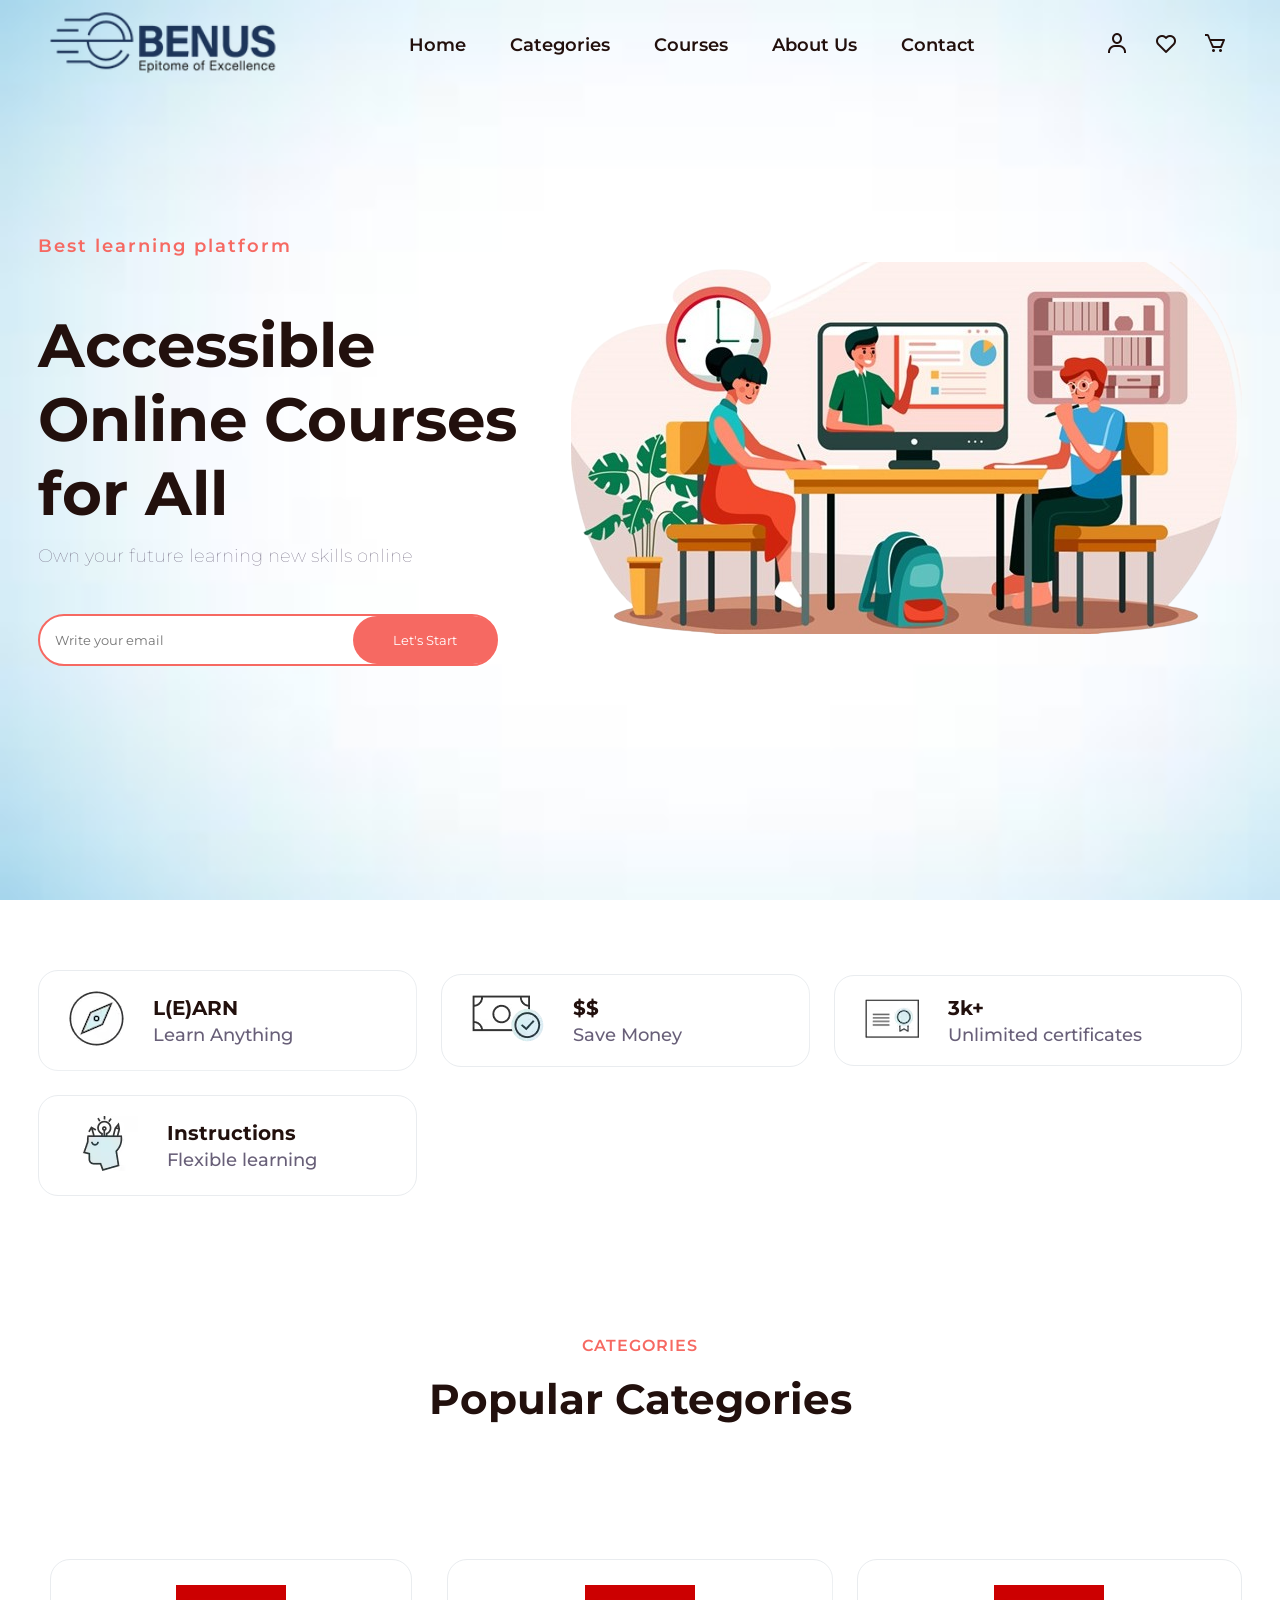
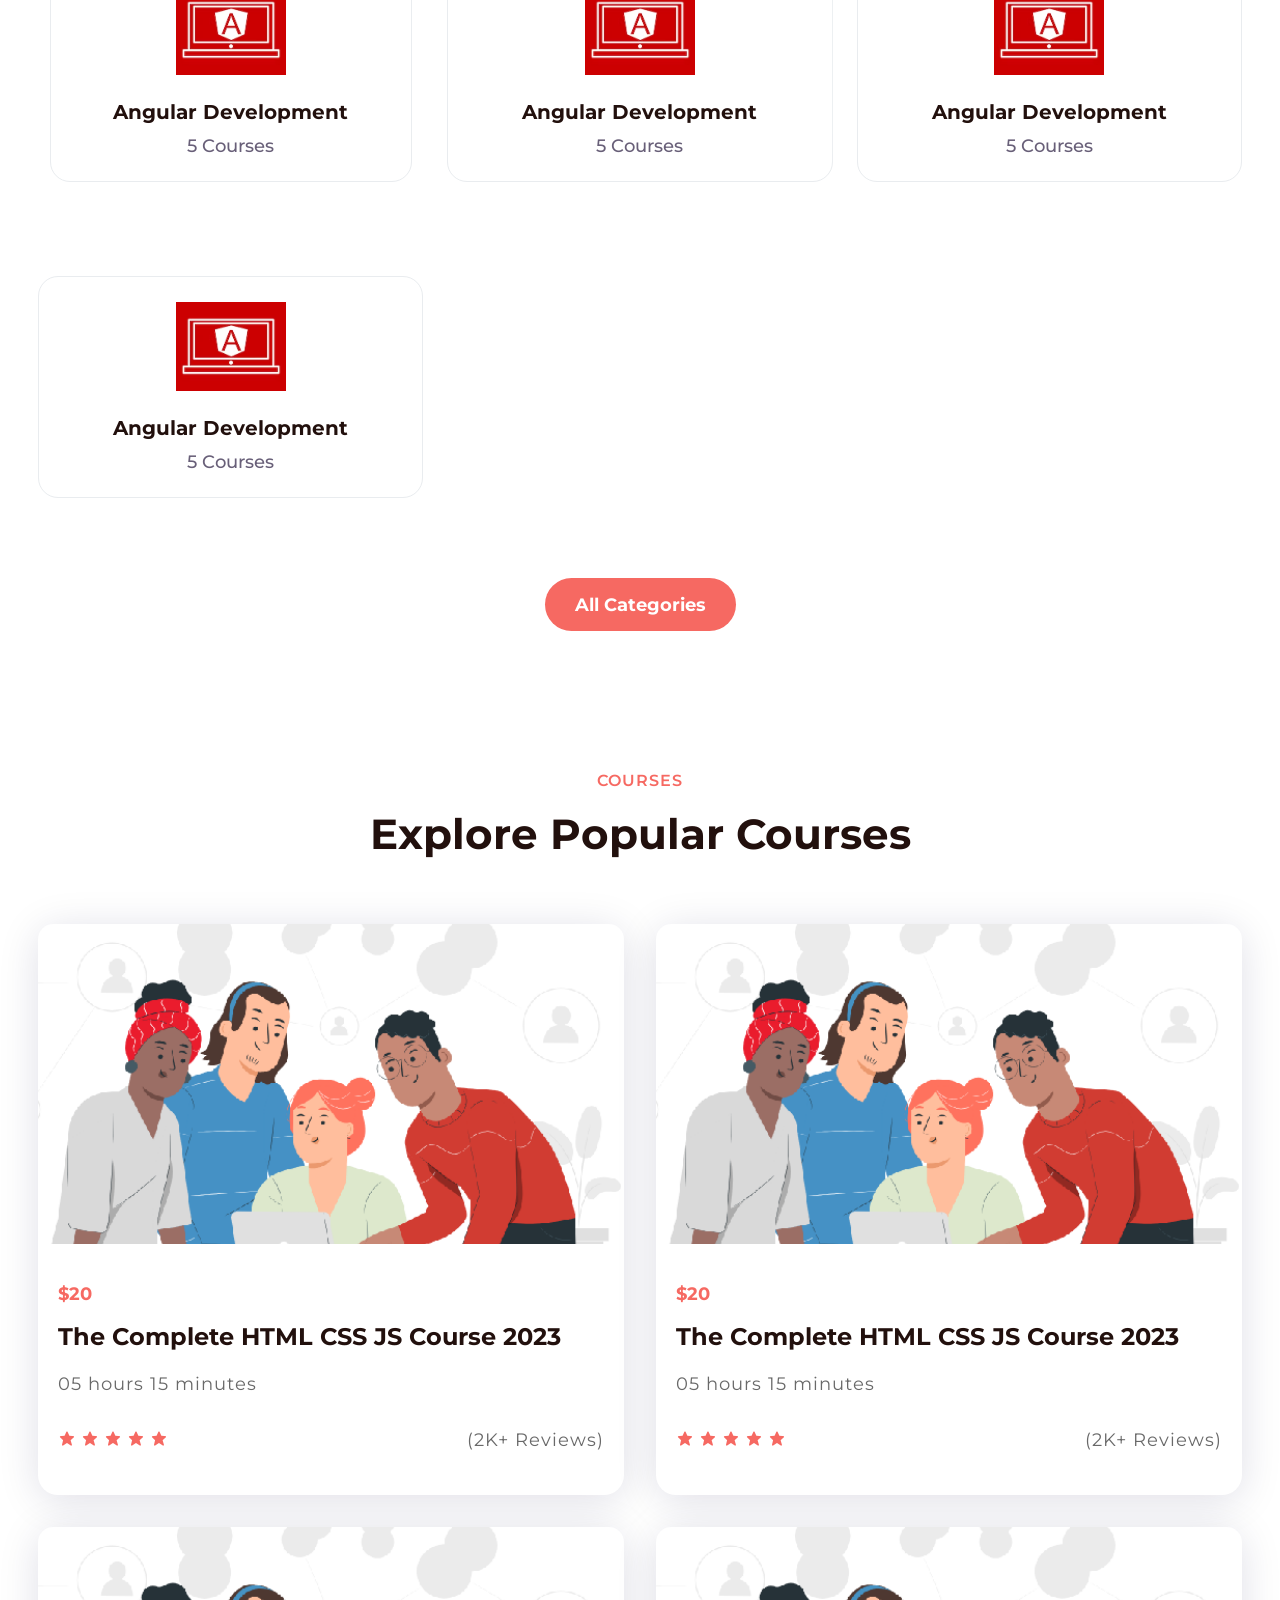
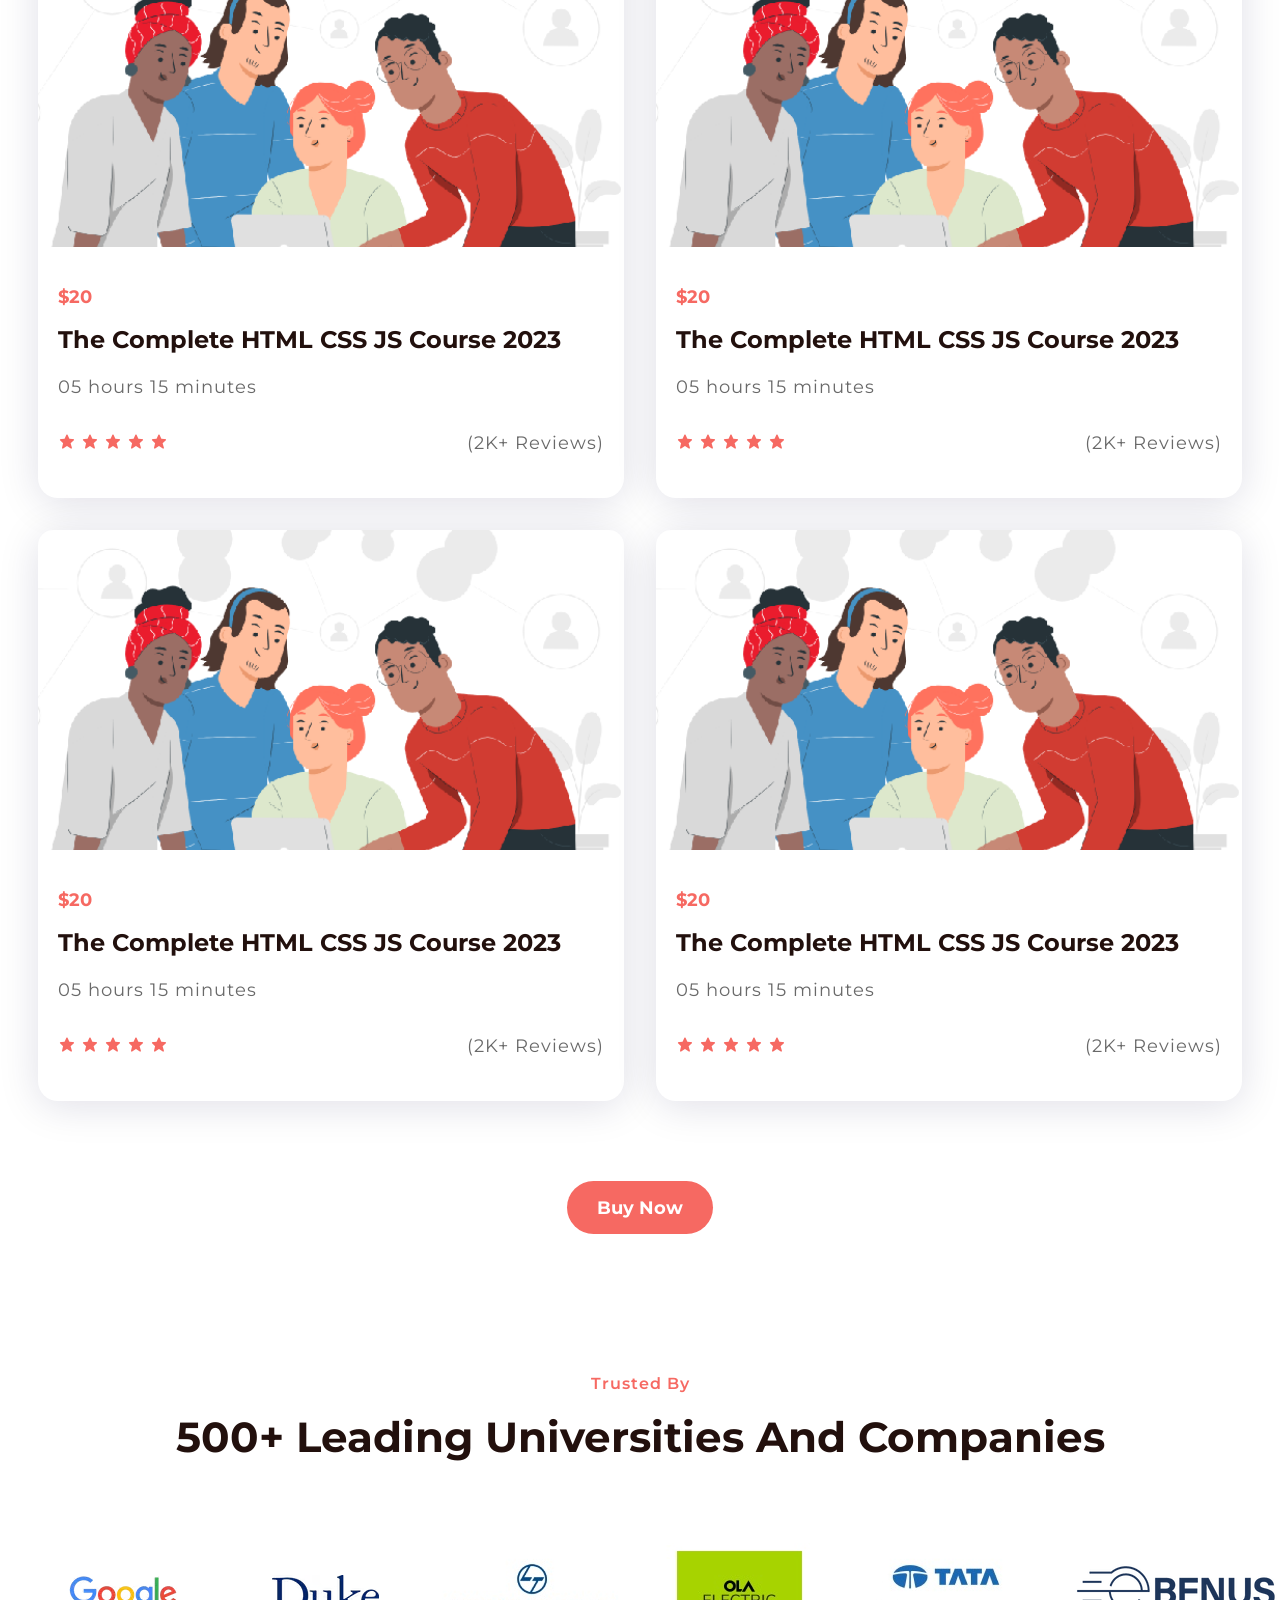
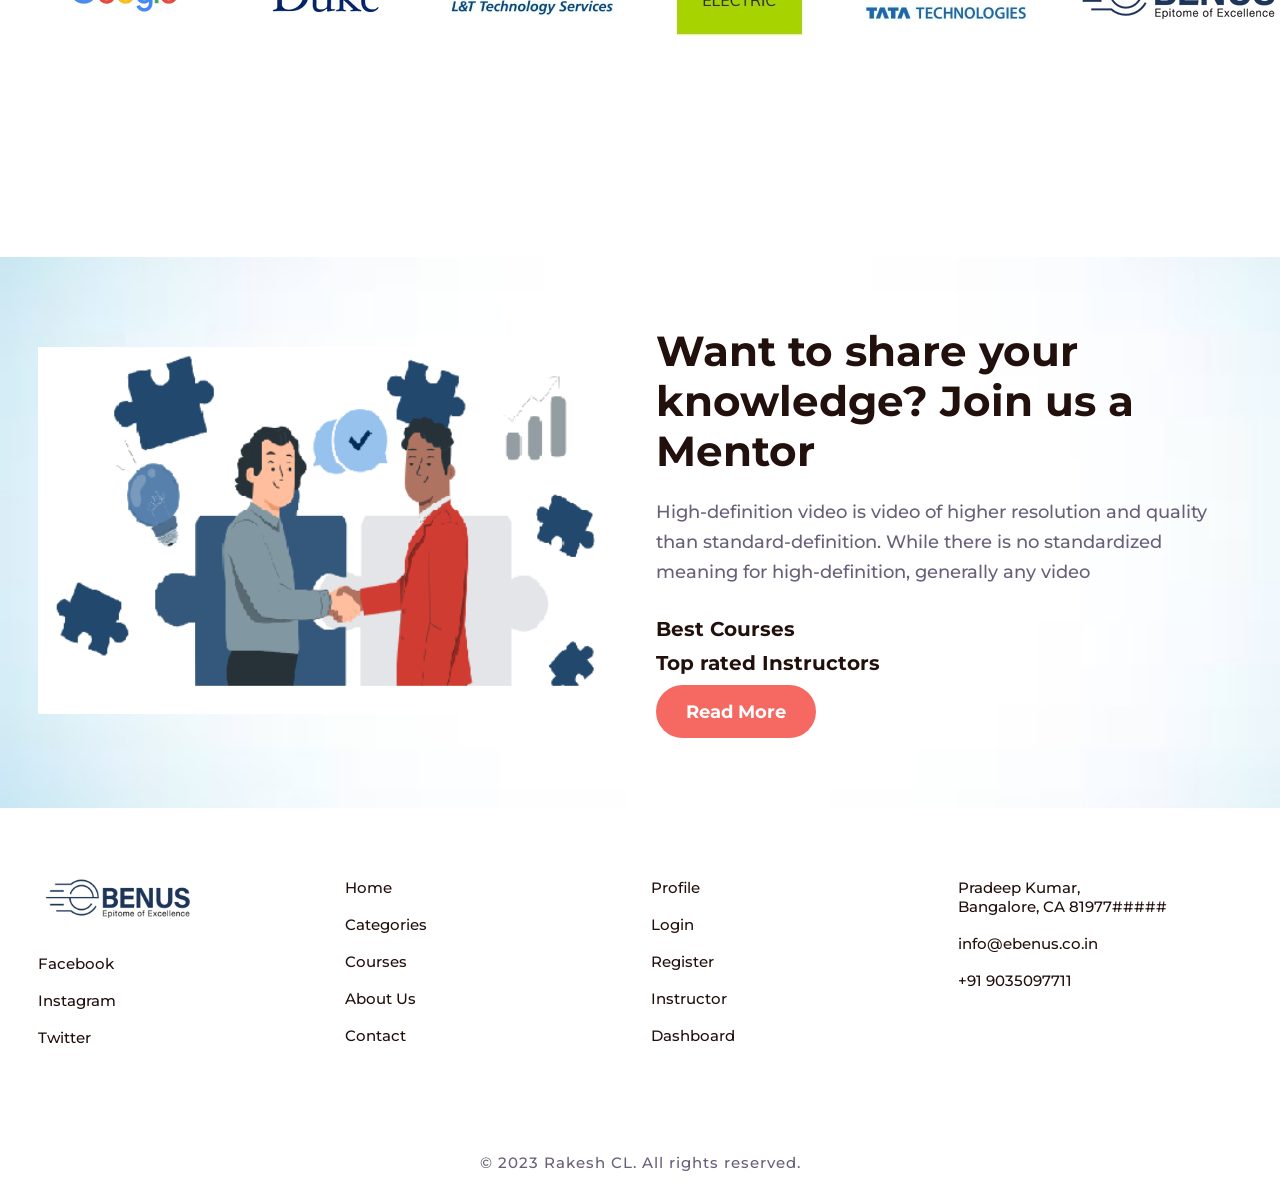
<file: Ebenus Education/index.html>
<!DOCTYPE html>
<html lang="en">
<head>
    <meta charset="UTF-8">
    <meta http-equiv="X-UA-Compatible" content="IE=edge">
    <meta name="viewport" content="width=device-width, initial-scale=1.0">
    <title> Ebenus Skill Set</title>
    <link rel="stylesheet" type="text/css" href="css/style.css">

    <link rel="stylesheet"
    href="https://unpkg.com/boxicons@latest/css/boxicons.min.css">

    <link rel="preconnect" href="https://fonts.googleapis.com">
    <link rel="preconnect" href="https://fonts.gstatic.com" crossorigin>
    <link href="https://fonts.googleapis.com/css2?family=Montserrat:wght@300;400;500;600;700;800;900&display=swap" rel="stylesheet">

</head>
<body>

    <header>
        <a href="https://ebenus.co.in/" class="logo">
            <img src="img/EB.png">
        </a>

        <ul class="navbar">
        <li><a href="/Ebenus Education/index.html" target="_blank">Home</a></li>
        <li><a href="#section1">Categories</a></li>
        <li><a href="gggh.html">Courses</a></li>
        <li><a href="gggh.html">About Us</a></li>
        <li><a href="#">Contact</a></li>
        </ul>

        <div class="header-icons">
            <a href="#"><i class='bx bx-user' ></i></a>
            <a href="#"><i class='bx bx-heart' ></i></a>
            <a href="#"><i class='bx bx-cart' ></i></a>
            <div class="bx bx-menu" id="menu-icon">
            </div>
        </div>
    </header>
    <section class="home" id="home">
        <div class="home-text">
            <h6>Best learning platform</h6>
            <h1>Accessible Online Courses for All</h1>
            <p>Own your future learning new skills online</p>
            <div class="latter">
                <form>
                    <input type="email" placeholder="Write your email" required>
                    <input type="submit" value="Let's Start" required>
                </form>
            </div>
        </div>
        <div class="teach-img">
        <img src="img/teach.png">
        </div>

    </section>

    <section class="container">
        <div class="container-box">
            <div class="compass-img">
                <img src="img/Compass.png">
            </div>
            <div class="container-text">
                <h4>L(E)ARN</h4>
                <p>Learn Anything</p>
            </div>
        </div>

        <div class="container-box">
            <div class="Money-img">
                <img src="img/Money.png">
            </div>
            <div class="container-text">
                <h4>$$</h4>
            <p>Save Money</p>
            </div>
        </div>

        <div class="container-box">
            <div class="certificate-img">
                <img src="img/certificate.png">
            </div>
            <div class="container-text">
                <h4>3k+</h4>
                <p>Unlimited certificates</p>
            </div>
        </div>

        <div class="container-box">
            <div class="Brain-img">
                <img src="img/brain.png">
            </div>
            <div class="container-text">
                <h4>Instructions</h4>
                <p>Flexible learning</p>
            </div>
        </div>


    </section>

    <section class="categories" id="categories">
        <div class="center-text">
            <h5>CATEGORIES</h5>
            <h2>Popular Categories</h2>
        </div>
        <div class="categories-content">
            <section id="section1">
            <div class="box">
                <img src="img/angular.png">
                <h3>Angular Development</h3>
                <P>5 Courses</P>
            </div>
          </section>
            <div class="box">
                <img src="img/angular.png">
                <h3>Angular Development</h3>
                <P>5 Courses</P>
            </div>
            <div class="box">
                <img src="img/angular.png">
                <h3>Angular Development</h3>
                <P>5 Courses</P>
            </div>
            <div class="box">
                <img src="img/angular.png">
                <h3>Angular Development</h3>
                <P>5 Courses</P>
            </div>
        </div>

        <div class="main-btn">
            <a href="#" class="btn">All Categories</a>
        </div>
    </section>

    <section class="Courses" id="courses">
        <div class="center-text">
            <h5>COURSES</h5>
            <h2>Explore Popular Courses</h2>
        </div>
        <div class="courses-content">
        <div class="row">
            <img src="img/Untitledd.png">
            <div class="courses-text">
                <h5>$20</h5>
                <h3>The Complete HTML CSS JS Course 2023</h3>
                <h6>05 hours 15 minutes</h6>
                <div class="rating">
                    <div class="star">
                        <a href="#"><i class='bx bxs-star'></i></a>
                        <a href="#"><i class='bx bxs-star'></i></a>
                        <a href="#"><i class='bx bxs-star'></i></a>
                        <a href="#"><i class='bx bxs-star'></i></a>
                        <a href="#"><i class='bx bxs-star'></i></a>
                    </div>
                    <div class="review">
                        <p>(2K+ Reviews)</p>
                    </div>
                </div>
            </div>
        </div>
        <div class="row">
            <img src="img/Untitledd.png">
            <div class="courses-text">
                <h5>$20</h5>
                <h3>The Complete HTML CSS JS Course 2023</h3>
                <h6>05 hours 15 minutes</h6>
                <div class="rating">
                    <div class="star">
                        <a href="#"><i class='bx bxs-star'></i></a>
                        <a href="#"><i class='bx bxs-star'></i></a>
                        <a href="#"><i class='bx bxs-star'></i></a>
                        <a href="#"><i class='bx bxs-star'></i></a>
                        <a href="#"><i class='bx bxs-star'></i></a>
                    </div>
                    <div class="review">
                        <p>(2K+ Reviews)</p>
                    </div>
                </div>
            </div>
        </div>

        <div class="row">
            <img src="img/Untitledd.png">
            <div class="courses-text">
                <h5>$20</h5>
                <h3>The Complete HTML CSS JS Course 2023</h3>
                <h6>05 hours 15 minutes</h6>
                <div class="rating">
                    <div class="star">
                        <a href="#"><i class='bx bxs-star'></i></a>
                        <a href="#"><i class='bx bxs-star'></i></a>
                        <a href="#"><i class='bx bxs-star'></i></a>
                        <a href="#"><i class='bx bxs-star'></i></a>
                        <a href="#"><i class='bx bxs-star'></i></a>
                    </div>
                    <div class="review">
                        <p>(2K+ Reviews)</p>
                    </div>
                </div>
            </div>
        </div>



        <div class="row">
            <img src="img/Untitledd.png">
            <div class="courses-text">
                <h5>$20</h5>
                <h3>The Complete HTML CSS JS Course 2023</h3>
                <h6>05 hours 15 minutes</h6>
                <div class="rating">
                    <div class="star">
                        <a href="#"><i class='bx bxs-star'></i></a>
                        <a href="#"><i class='bx bxs-star'></i></a>
                        <a href="#"><i class='bx bxs-star'></i></a>
                        <a href="#"><i class='bx bxs-star'></i></a>
                        <a href="#"><i class='bx bxs-star'></i></a>
                    </div>
                    <div class="review">
                        <p>(2K+ Reviews)</p>
                    </div>
                </div>
            </div>
        </div>

        <div class="row">
            <img src="img/Untitledd.png">
            <div class="courses-text">
                <h5>$20</h5>
                <h3>The Complete HTML CSS JS Course 2023</h3>
                <h6>05 hours 15 minutes</h6>
                <div class="rating">
                    <div class="star">
                        <a href="#"><i class='bx bxs-star'></i></a>
                        <a href="#"><i class='bx bxs-star'></i></a>
                        <a href="#"><i class='bx bxs-star'></i></a>
                        <a href="#"><i class='bx bxs-star'></i></a>
                        <a href="#"><i class='bx bxs-star'></i></a>
                    </div>
                    <div class="review">
                        <p>(2K+ Reviews)</p>
                    </div>
                </div>
            </div>
        </div>

        <div class="row">
            <img src="img/Untitledd.png">
            <div class="courses-text">
                <h5>$20</h5>
                <h3>The Complete HTML CSS JS Course 2023</h3>
                <h6>05 hours 15 minutes</h6>
                <div class="rating">
                    <div class="star">
                        <a href="#"><i class='bx bxs-star'></i></a>
                        <a href="#"><i class='bx bxs-star'></i></a>
                        <a href="#"><i class='bx bxs-star'></i></a>
                        <a href="#"><i class='bx bxs-star'></i></a>
                        <a href="#"><i class='bx bxs-star'></i></a>
                    </div>
                    <div class="review">
                        <p>(2K+ Reviews)</p>
                    </div>
                </div>
            </div>
        </div>

        </div>

        <div class="main-btn">
            <a href="#" class="btn">Buy Now</a>
        </div>
    </section>

    <section class="cta">
        <div class="center-text">
            <h5>Trusted By</h5>
            <h2>500+ Leading Universities And Companies</h2>
        </div>

        <div class="cta-content">
            <div class="cta-img">
                <img src="img/google.png">
            </div>

            <div class="cta-img">
                <img src="img/Duke.png">
            </div>

            <div class="cta-img">
                <img src="img/LT.jpg">
            </div>

            <div class="cta-img">
                <img src="img/ola.jpg">
            </div>

            <div class="cta-img">
                <img src="img/Tata.jpg">
            </div>

            <div class="cta-img">
                <img src="img/EB.png">
            </div>

        </div>
    </section>
    <section id="section2">

    </section>

    <section class="about" id="about">
        <div class="about-img">
            <img src="img/heheee.png">
        </div>

        <div class="about-text">
            <h2>Want to share your knowledge? Join us a Mentor</h2>
            <p>High-definition video is video of higher resolution and quality than standard-definition. While there is no standardized meaning for high-definition, generally any video</p>
        <h4>Best Courses</h4>
        <h5>Top rated Instructors</h5>
        <a href="#" class="btn">Read More</a>
        </div>

    </section>

    <section class="contact" id="contact">
        <div class="main-contact">
            <div class="contact-content">
                <img src="img/EB.png">
                <li><a href="https://www.facebook.com/"  target="_blank">Facebook</a></li>
                <li><a href="https://www.instagram.com/"  target="_blank">Instagram</a></li>
                <li><a href="https://twitter.com/"  target="_blank">Twitter</a></li>
            </div>
            <div class="contact-content">
             <li><a href="https://ebenus.co.in/"  target="_blank">Home</a></li>
             <li><a href="#section1">Categories</a></li>
             <li><a href="#">Courses</a></li>
             <li><a href="#section2">About Us</a></li>
             <li><a href="#">Contact</a></li>
            </div>

            <div class="contact-content">
                <li><a href="#">Profile</a></li>
                <li><a href="indem.html">Login</a></li>
                <li><a href="#">Register</a></li>
                <li><a href="#">Instructor</a></li>
                <li><a href="#">Dashboard</a></li>
            </div>

            <div class="contact-content">
                <li><a href="#">Pradeep Kumar,<br> Bangalore, CA 81977#####</a></li>
                <li><a href="#">info@ebenus.co.in</a></li>
                <li><a href="#">+91 9035097711</a></li>
            </div>

        </div>
    </section>

    <div class="last-text">
        <p>© 2023 Rakesh CL. All rights reserved.</p>
    </div>
    <script type="text/javascript" src="js/script.js"></script>
    
</body>
</html>
</file>
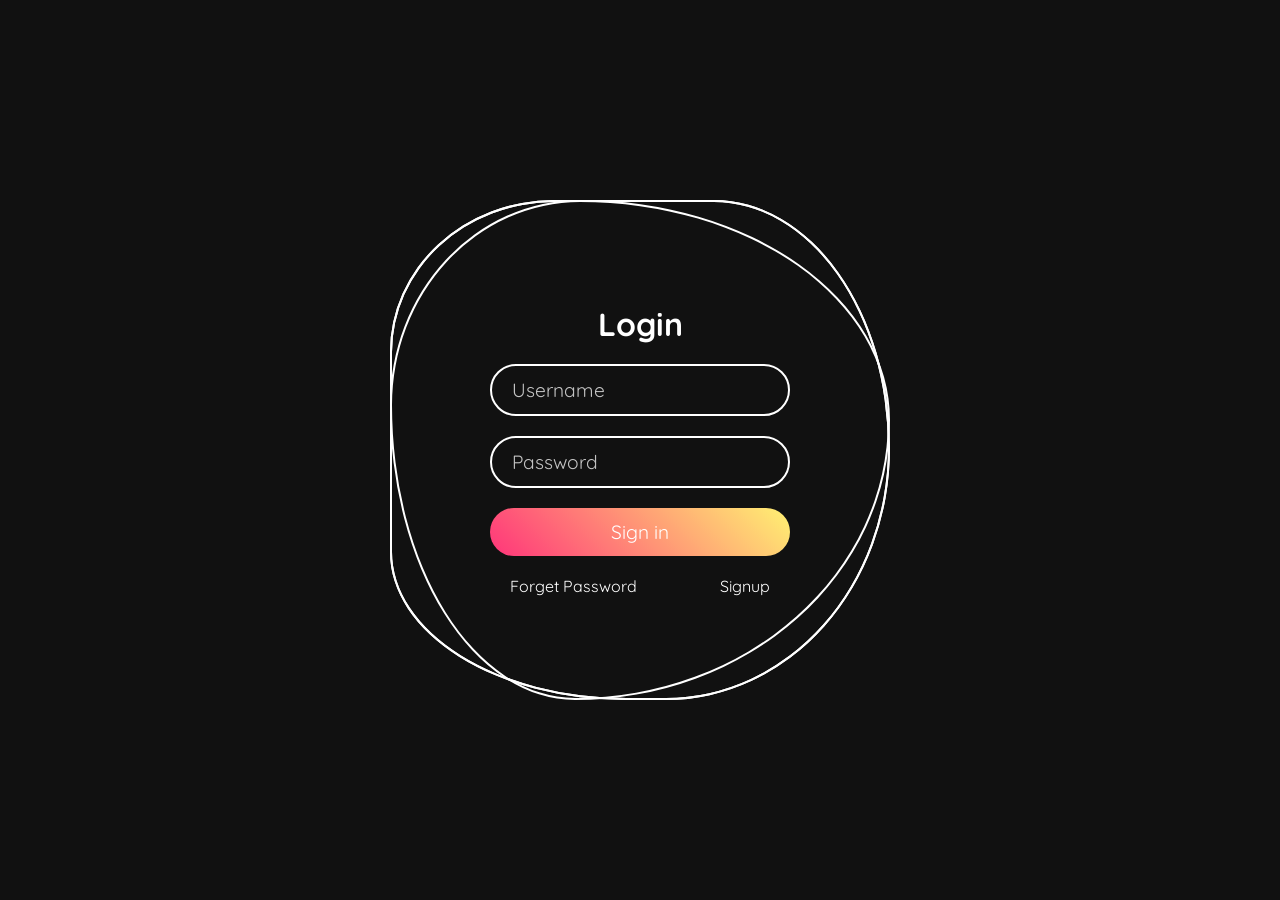
<file: Ebenus Education/login/index.html>
<!DOCTYPE html>
<html lang="en">
<head>
    <meta charset="UTF-8">
    <meta name="viewport" content="width=device-width, initial-scale=1.0">
    <link rel="stylesheet" href="style.css">
    <title>Document</title>
</head>
<body>
    <!--ring div starts here-->
<div class="ring">
    <i style="--clr:#00ff0a;"></i>
    <i style="--clr:#ff0057;"></i>
    <i style="--clr:#fffd44;"></i>
    <div class="login">
      <h2>Login</h2>
      <div class="inputBx">
        <input type="text" placeholder="Username">
      </div>
      <div class="inputBx">
        <input type="password" placeholder="Password">
      </div>
      <div class="inputBx">
        <input type="submit" value="Sign in">
      </div>
      <div class="links">
        <a href="#">Forget Password</a>
        <a href="#">Signup</a>
      </div>
    </div>
  </div>
  <!--ring div ends here-->
</body>
</html>
</file>
<file: Ebenus Education/css/style.css>
*{
    padding: 0;
    margin: 0;
    box-sizing: border-box;
    font-family: 'Montserrat', sans-serif;
    list-style: none;
    text-decoration: none;
    scroll-behavior: smooth;
}
:root{
    --bg-color: #ffffff;
    --text-color: #22100d;
    --second-color: #685f78;
    --main-color: #f66962;
    --big-font: 3.8rem;
    --h2-font: 2.6rem;
    --p-font: 1.1rem;
}
body{
    background: var(--bg-color);
    color: var(--text-color);
}
header{
    position: fixed;
    width: 100%;
    top: 0;
    right: 0;
    z-index: 1000;
    display: flex;
    align-items: center;
    justify-content: space-between;
    background: transparent;
    padding: 23px 13%;
    transition: all .40s ease;
}
.logo img{
    height: auto;
    width: 250px;
    max-width: 100%;
}
.navbar{
    display: flex;
}
.navbar a{
color: var(--text-color);
font-weight: 600;
font-size: var(--p-font);
padding: 10px 22px;
transition: all .40s ease;
}
.navbar a:hover{
    transform: scale(1.2);
    color: var(--main-color);
}
.header-icons{
    display: flex;
    align-items: center;
}
.header-icons i{
    margin-left: 10px;
    font-size: 24px;
    color: var(--text-color);
    transition: all .40s ease;
    margin-right: 15px;
}
.header-icons i:hover{
transform: scale(1.2);
color: var(--main-color);
}

#menu-icon{
    font-size: 34px;
    color: var(--text-color);
    z-index: 10001;
    cursor: pointer;
    display: none;
}
section{
    padding: 80px 13%;
}
.home{
    position: relative;
    height: 100vh;
    width: 100%;
    background: url(../img/dfgh.jfif);
    background-size: cover;
    background-position: center;
    display: grid;
    grid-template-columns: repeat(2, 1fr);
    gap: 1rem;
    align-items: center;
    cursor:pointer;
}
.home-text h1{
    font-size: var(--big-font);
    margin: 51px 0 15px;
}
.home-text h6{
    color: var(--main-color);
    font-size: 18px;
    font-weight: 600;
    letter-spacing: 2px;
}
.home-text p{
    color: var(--second-color);
    font-size: var(--p-font);
    font-weight: 50;
    margin-bottom: 48px;
}
.latter form{
    width: 100%;
    max-width: 460px;
    position: relative;
}
.latter form input:first-child{
    display: inline-block;
    width:100%;
    outline: none;
    padding: 16px 140px 16px 15px;
    border: 2px solid var(--main-color);
    border-radius: 30px;
}
.latter form input:last-child{
    position: absolute;
    display: inline-block;
    border: none;
    outline: none;
    background: var(--main-color);
    color: var(--bg-color);
    padding: 16px 40px;
    border-radius: 30px;
    cursor:pointer;
    top: 2px;
    right: 1px;
}
.home-img img{
    height:auto;
    width: 100%;
}
header.sticky{
    background: var(--bg-color);
    padding: 12px 13%;
    box-shadow: 0px 4px 15px rgb(0 0 0 /8%);
}

.container{
    padding: 70px 13%;
    display: grid;
    grid-template-columns: repeat(auto-fit, minmax(300px, auto));
    gap: 1.5rem;
    align-items: center;
    cursor: pointer;
}
.container-box{
    display: flex;
    align-items: center;
    gap: 1.8rem;
    border: 1px solid #e9ecef;
    border-radius: 20px;
    padding: 20px 30px;
    box-shadow: -11.729px -11.729px 32px rgb(255 255 255);
    transition:all .40s ease;
}
.container-box:hover {
    transform: translateY(-15px);
}
.container-text h4{
font-size: 20px;
font-weight: 700;
margin-bottom: 4px;
}
.container-text p{
    font-size: var(--p-font);
    color: var(--second-color);
    font-weight: 500;
}

.center-text{
    text-align: center;
}
.center-text h5{
    color: var(--main-color);
    font-size: 16px;
    font-weight: 600;
    letter-spacing: 1px;
    margin-bottom: 20px;
}
.center-text h2{
    font-size: var(--h2-font);
    line-height: 1.2;
}
.categories-content{
    display: grid;
    grid-template-columns: repeat(auto-fit, minmax(300px, auto));
    gap: 1.5rem;
    align-items: center;
    cursor: pointer;
    text-align: center;
    margin-top: 4rem;
}
.box img{
    height: auto;
    width: 110px;
    margin-bottom: 20px;
}
.box{
    padding: 25px 60px;
    border: 1px solid #e9ecef;
    border-radius: 20px;
    box-shadow: -11.729px -11.729px 32px rgb(255 255 255);
    transition:all .40s ease;
}
.box:hover{
    transform: translateY(-15px);
}
.box h3{
    font-size: 20px;
    font-weight: 700;
    margin-bottom: 10px;
    line-height: 1.3;
    transition:all .40s ease;
}
.box h3:hover{
    color: var(--main-color);
}
.box p{
    font-size: var(--p-font);
    color: var(--second-color);
    font-weight: 500;
}
.main-btn{
    text-align: center;
    margin-top: 5rem;
}
.btn{
    display: inline-block;
    padding: 16px 30px;
    font-size: var(--p-font);
    font-weight: 700;
    background: var(--main-color);
    color: var(--bg-color);
    border-radius: 30px;
    transition: all .40s ease;
}
.btn:hover{
    transform: scale(0.9) translateY(-5px);
}

.courses{
    background: url(../img/gmm.jpg);
    background-size: cover;
    background-position: center;
}
.courses-content{
    display: grid;
    grid-template-columns: repeat(auto-fit, minmax(400px, auto));
    gap: 2rem;
    align-items: center;
    margin-top: 4rem;
    cursor: pointer;
    border-radius: 15px;
}
.row{
    background: var(--bg-color);
    padding: 0px 0px 10px;
    border-radius: 20px;
    box-shadow: 0px 5px 40px rgb(19 8 73 / 13%);
    transition: all .40s ease;
}
.row:hover{
    transform: translateY(-15px);
}
.row img{
    width: 100%;
    height:320px;
    object-fit: cover;
    border-radius: 15px 15px 0px 0px;
}
.courses-text{
    padding: 35px 20px;
}
.courses-text h5{
    color: var(--main-color);
    font-size: 18px;
    font-weight: 700;
}
.courses-text h3{
    font-size: 24px;
    font-weight: 700;
    line-height: 34px;
    margin: 15px 0 15px;
    transition: all .40s ease;
}
.courses-text h3:hover{
    color:var(--main-color);
}
.courses-text h6{
    color: #696969;
    font-size: var(--p-font);
    font-weight: 400;
    line-height: 30px;
    letter-spacing: 1px;
    margin-bottom: 30px;
}
.rating{
    display: flex;
    align-items: center;
    flex-wrap: wrap;
    justify-content: space-between;
}
.star i{
    color: var(--main-color);
    margin-right: 2px;
    font-size: 17px;
}
.review p{
    color: #696969;
    font-size: var(--p-font);
    font-weight: 400;
    letter-spacing: 1px;
}
.cta-content{
    display: grid;
    grid-template-columns: repeat(auto-fit, minmax(170px, auto));
    gap: 2rem;
    align-items: center;
    text-align: center;
    margin-top: 5rem;
}
.about{
    background: url(../img/dfgh.jfif);
    background-size: cover;
    background-position: center;
    display: grid;
    grid-template-columns: repeat(2, 1fr);
    gap: 2rem;
    align-items: center;
}
.about-img img{
    width: 100%;
    height: auto;
}
.about-text h2{
    font-size: var(--h2-font);
    line-height: 1.2;
    margin-bottom: 20px;
}
.about-text p{
    font-size: var(--p-font);
    color: var(--second-color);
    font-weight: 500;
    line-height: 30px;
    margin-bottom: 30px;
    
}
.about-text h4{
    font-size: 20px;
    margin-bottom: 10px;

}
.about-text h5{
    font-size: 20px;
    margin-bottom: 10px;
}
.contact{
    padding: 60px 13%;
    background: var(--bg-color);
}
.main-contact{
    display: grid;
    grid-template-columns: repeat(auto-fit, minmax(200px, auto));
    gap: 2rem;
}
.contact-content img{
    height: auto;
    width: 160px;
    max-width: 100%;
    margin-bottom: 30px;
}
.contact-content li{
    margin-bottom: 18px;
}
.contact-content li a{
    display: block;
    color: var(--text-color);
    font-weight: 500;
    font-size: 15px;
    transition: all .40s ease;
}
.contact-content li a:hover{
    transform: translateX(10px);
    color: var(--main-color);
}
.last-text p{
    text-align: center;
    padding: 18px;
    color: var(--second-color);
    font-size: 15px;
    font-weight: 500;
    letter-spacing: 1px;
}

@media (max-width: 1410px){
    header{
        padding: 10px 3%;
        transition: .2s
    }
    header.sticky{
        padding: 12px 3%;
        transition: .2s;
    }
    section{
        padding: 70px 3%;
        transition: .2s;
    }
    .container{
        padding: 70px 3%;
        transition: .2s;
    }
    .contact{
        padding: 70px 3%;
        transition: .2s;
    }
    
}

@media (max-width: 1050px){
    :root{
        --big-font: 3.8rem;
    --h2-font: 2.6rem;
    --p-font: 1.1rem;
    transition: .1s;
    }
    .home{
        height: 84vh;
    }
}

@media (max-width: 1025px){
    #menu-icon{
        display: block;
    }

    .navbar{
        position: absolute;
        top: 100%;
        right: -100%;
        width: 300px;
        height: 110vh;
        background: var(--main-color);
        display: flex;
        flex-direction: column;
        align-items: center;
        padding: 170px 30px;
        transition: all .40s ease;
    }
    .navbar a{
        display: block;
        margin: 1.3rem 0;
        color: var(--bg-color);
    }
    .navbar a:hover{
        color: var(--bg-color);
        transform: translateY(-5px);
    }
    .navbar.open{
        right: 0;
    }
}

@media (max-width: 890px){
    .home{
        height: 150vh;
        grid-template-columns: 1fr;
        gap: 1rem;
    }
    .home-text{
        padding-top: 20px;
    }
    .home-img{
        text-align: center;
    }
    .home-img img{
        height: auto;
        width: 100%;
    }
    .about{
        grid-template-columns: 1fr;
        gap: 1rem; 
    }
}

@media (max-width: 600px){
    .home{
        height: 120vh;
    }
}
</file>
<file: Ebenus Education/login/style.css>
/* author: https://codepen.io/Gogh/pen/gOqVqBx
Vincent Van Goggles */
@import url("https://fonts.googleapis.com/css2?family=Quicksand:wght@300&display=swap");
* {
  margin: 0;
  padding: 0;
  box-sizing: border-box;
  font-family: "Quicksand", sans-serif;
}
body {
  display: flex;
  justify-content: center;
  align-items: center;
  min-height: 100vh;
  background: #111;
  width: 100%;
  overflow: hidden;
}
.ring {
  position: relative;
  width: 500px;
  height: 500px;
  display: flex;
  justify-content: center;
  align-items: center;
}
.ring i {
  position: absolute;
  inset: 0;
  border: 2px solid #fff;
  transition: 0.5s;
}
.ring i:nth-child(1) {
  border-radius: 38% 62% 63% 37% / 41% 44% 56% 59%;
  animation: animate 6s linear infinite;
}
.ring i:nth-child(2) {
  border-radius: 41% 44% 56% 59%/38% 62% 63% 37%;
  animation: animate 4s linear infinite;
}
.ring i:nth-child(3) {
  border-radius: 41% 44% 56% 59%/38% 62% 63% 37%;
  animation: animate2 10s linear infinite;
}
.ring:hover i {
  border: 6px solid var(--clr);
  filter: drop-shadow(0 0 20px var(--clr));
}
@keyframes animate {
  0% {
    transform: rotate(0deg);
  }
  100% {
    transform: rotate(360deg);
  }
}
@keyframes animate2 {
  0% {
    transform: rotate(360deg);
  }
  100% {
    transform: rotate(0deg);
  }
}
.login {
  position: absolute;
  width: 300px;
  height: 100%;
  display: flex;
  justify-content: center;
  align-items: center;
  flex-direction: column;
  gap: 20px;
}
.login h2 {
  font-size: 2em;
  color: #fff;
}
.login .inputBx {
  position: relative;
  width: 100%;
}
.login .inputBx input {
  position: relative;
  width: 100%;
  padding: 12px 20px;
  background: transparent;
  border: 2px solid #fff;
  border-radius: 40px;
  font-size: 1.2em;
  color: #fff;
  box-shadow: none;
  outline: none;
}
.login .inputBx input[type="submit"] {
  width: 100%;
  background: #0078ff;
  background: linear-gradient(45deg, #ff357a, #fff172);
  border: none;
  cursor: pointer;
}
.login .inputBx input::placeholder {
  color: rgba(255, 255, 255, 0.75);
}
.login .links {
  position: relative;
  width: 100%;
  display: flex;
  align-items: center;
  justify-content: space-between;
  padding: 0 20px;
}
.login .links a {
  color: #fff;
  text-decoration: none;
}
</file>
